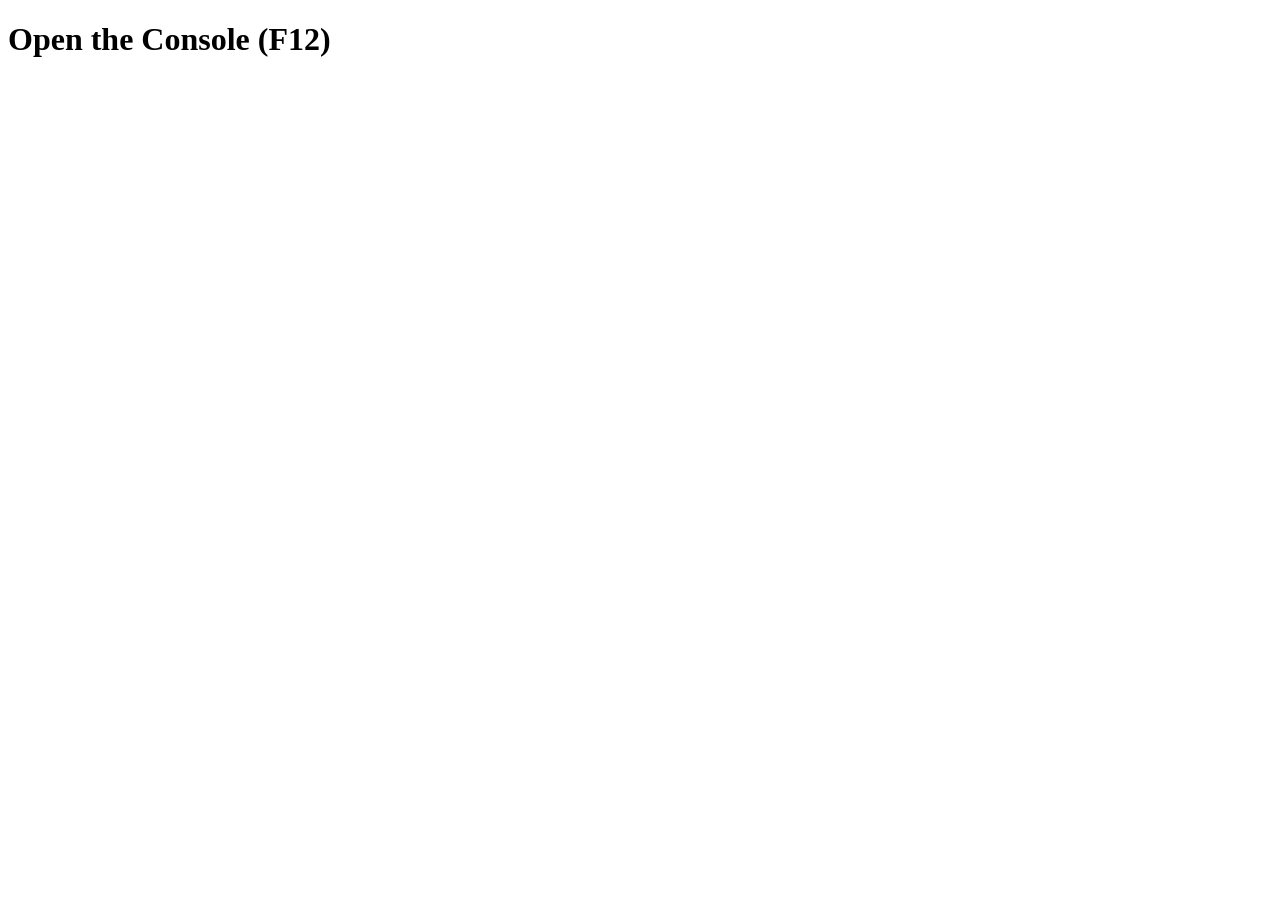
<file: Exercise 1/index.html>
<!doctype html>
<html lang="en">
  <head>
    <meta charset="utf-8" />
    <title>Exercise 1</title>
    <script src="app.js" defer></script>
  </head>
  <body>
    <h1>Open the Console (F12)</h1>
  </body>
</html>
</file>
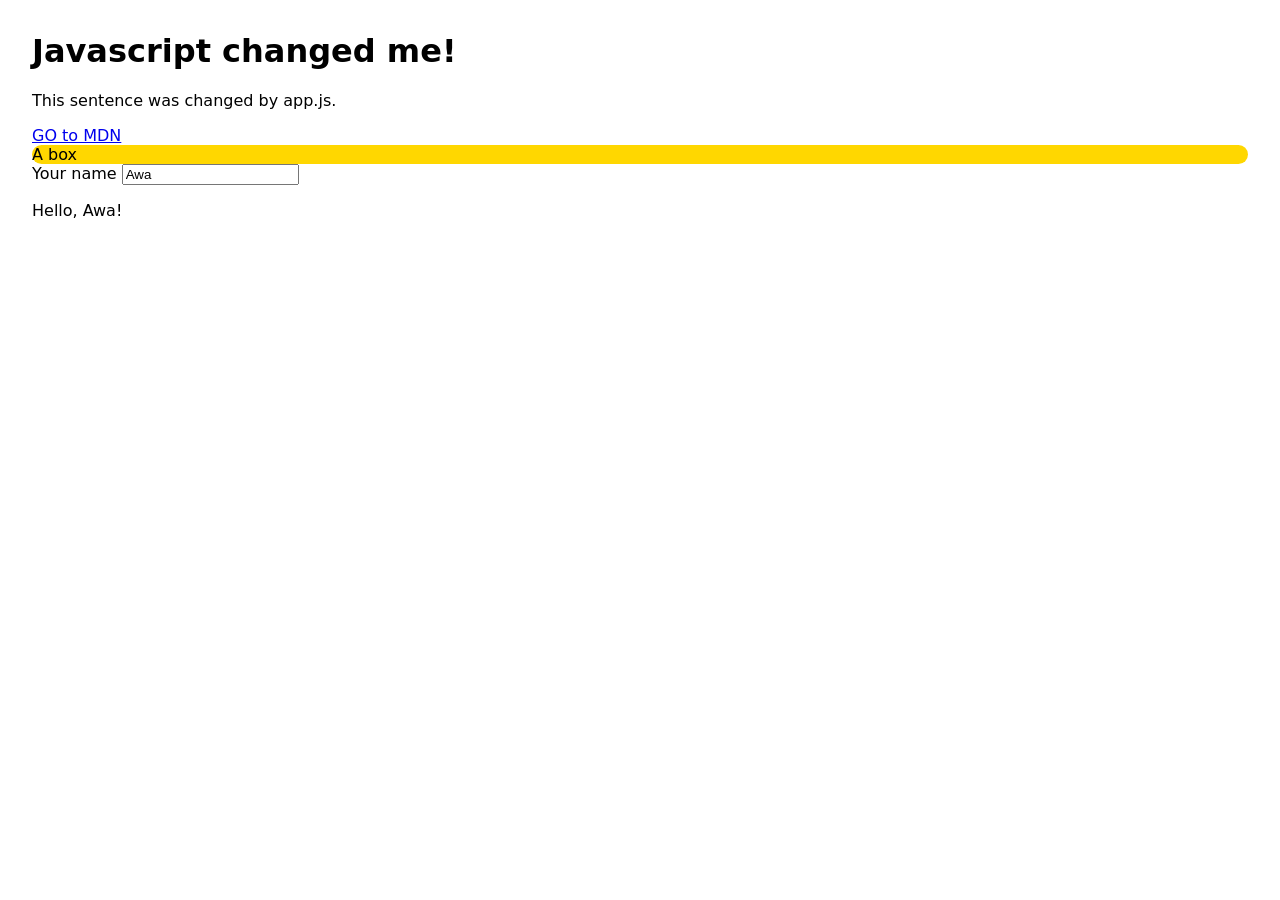
<file: Exercise 4/index.html>
<!doctype html>
<html lang="en">
  <head>
    <meta charset="utf-8" />
    <title>Exercise 4</title>
    <link rel="stylesheet" href="style.css" />
    <script src="app.js" defer></script>
  </head>
  <body>
    <h1 id="title">Old title</h1>
    <p class="intro">This sentence will change.</p>
    <a id="link" href="https://developer.mozilla.org">A link</a>
    <div class="highlight">A box</div>
    <label for="nameField">Your name</label>
    <input id="nameField" value="Awa" />
    <p id="output"></p>
  </body>
</html>
</file>
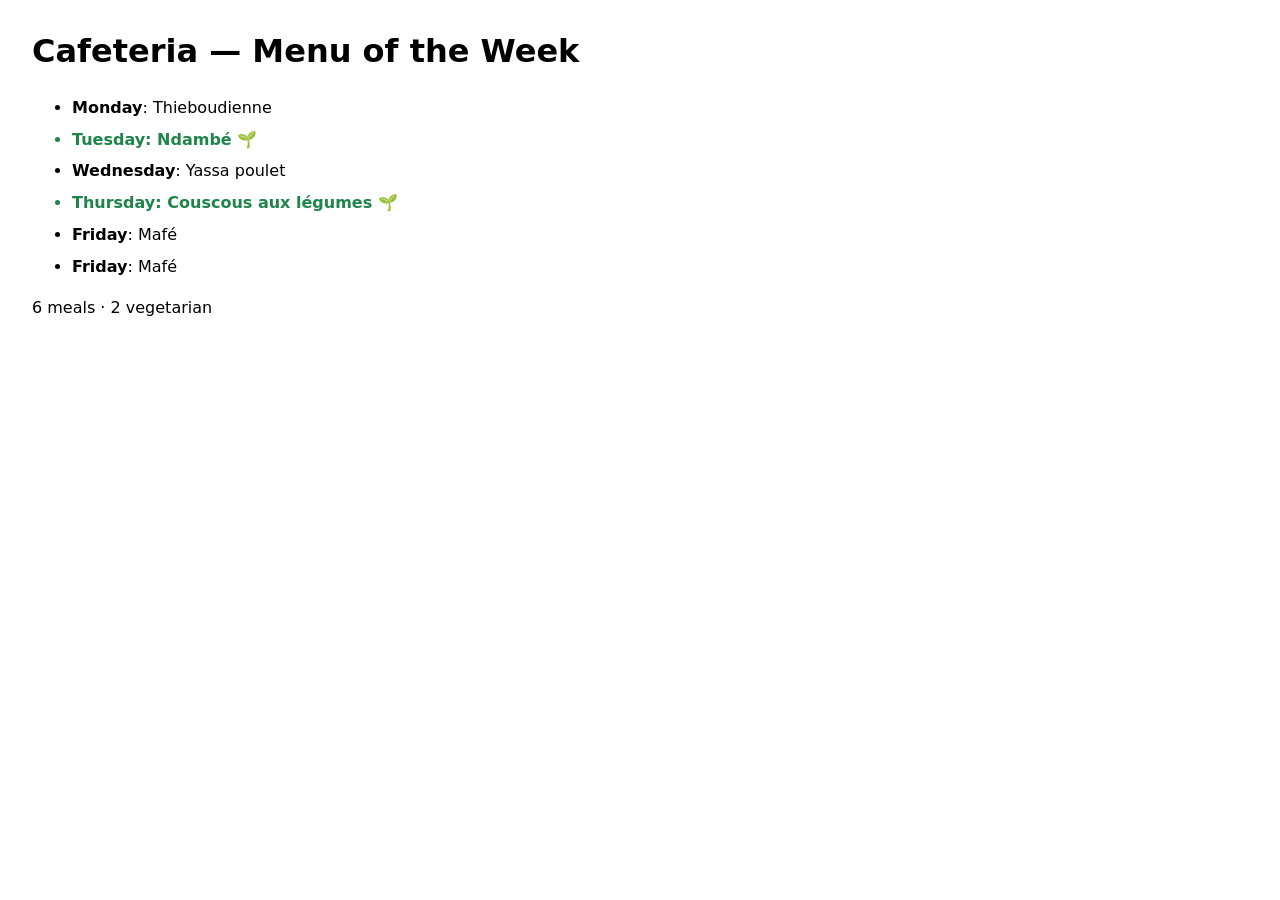
<file: Exercise 5/index.html>
<!doctype html>
<html lang="en">
  <head>
    <meta charset="utf-8" />
    <title>Exercise 5</title>
    <link rel="stylesheet" href="style.css" />
    <script src="app.js" defer></script>
  </head>
  <body>
    <h1>Cafeteria — Menu of the Week</h1>
    <ul id="menu"></ul>
    <p id="count"></p>
  </body>
</html>
</file>
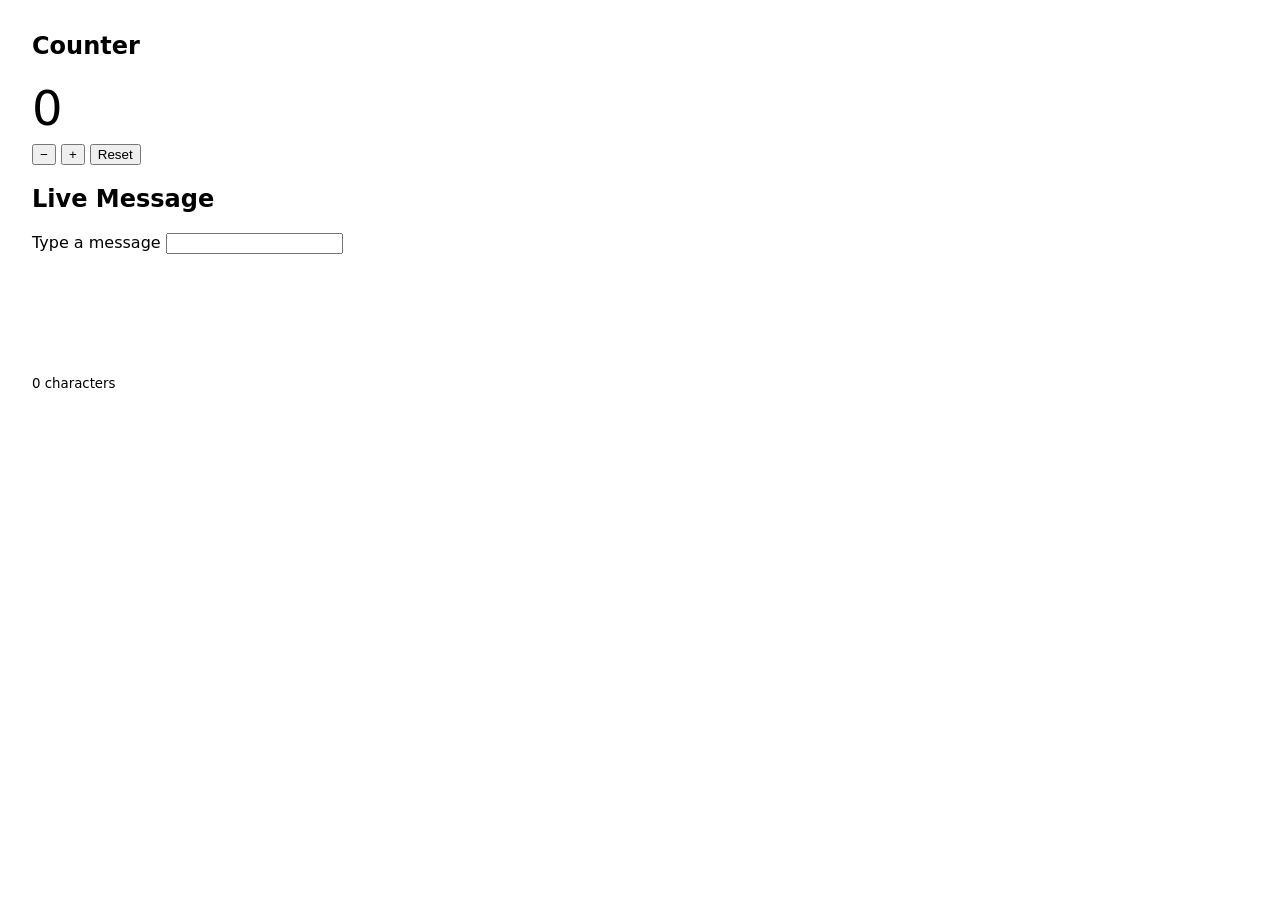
<file: Exercise 6/index.html>
<!doctype html>
<html lang="en">
  <head>
    <meta charset="utf-8" />
    <title>Exercise 6</title>
    <link rel="stylesheet" href="style.css" />
    <script src="app.js" defer></script>
  </head>
  <body>
    <h2>Counter</h2>
    <p id="value">0</p>
    <button id="minus" type="button">−</button>
    <button id="plus" type="button">+</button>
    <button id="reset" type="button">Reset</button>

    <h2>Live Message</h2>
    <label for="message">Type a message</label>
    <input id="message" />
    <p id="hint"></p>
    <p id="preview"></p>
    <small id="chars">0 characters</small>
  </body>
</html>
</file>
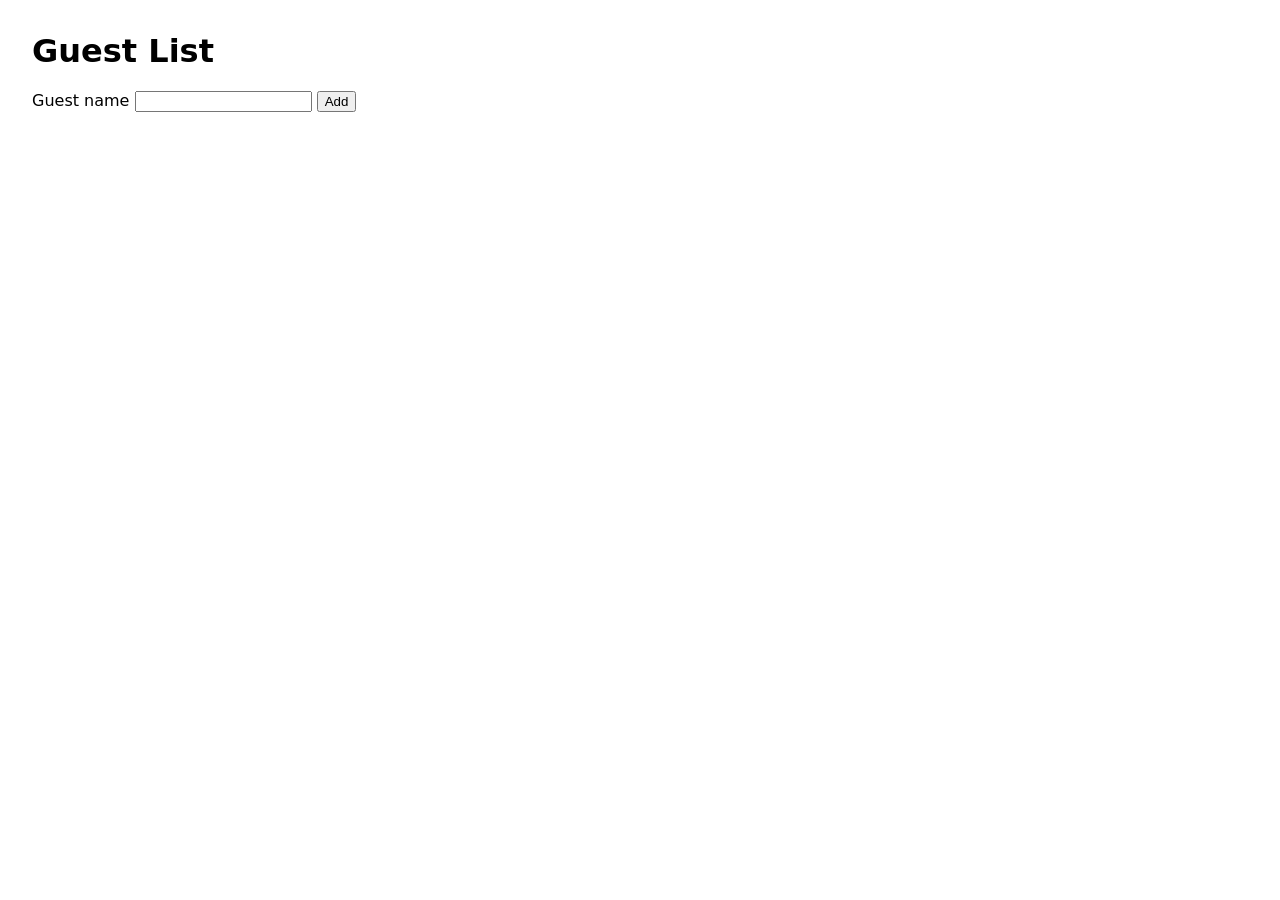
<file: Exercise 7/index.html>
<!doctype html>
<html lang="en">
  <head>
    <meta charset="utf-8" />
    <title>Exercise 7</title>
    <link rel="stylesheet" href="style.css" />
    <script src="app.js" defer></script>
  </head>
  <body>
    <h1>Guest List</h1>
    <form id="guestForm">
      <label for="guest">Guest name</label>
      <input id="guest" />
      <button>Add</button>
    </form>
    <p id="error"></p>
    <ul id="guests"></ul>
  </body>
</html>
</file>
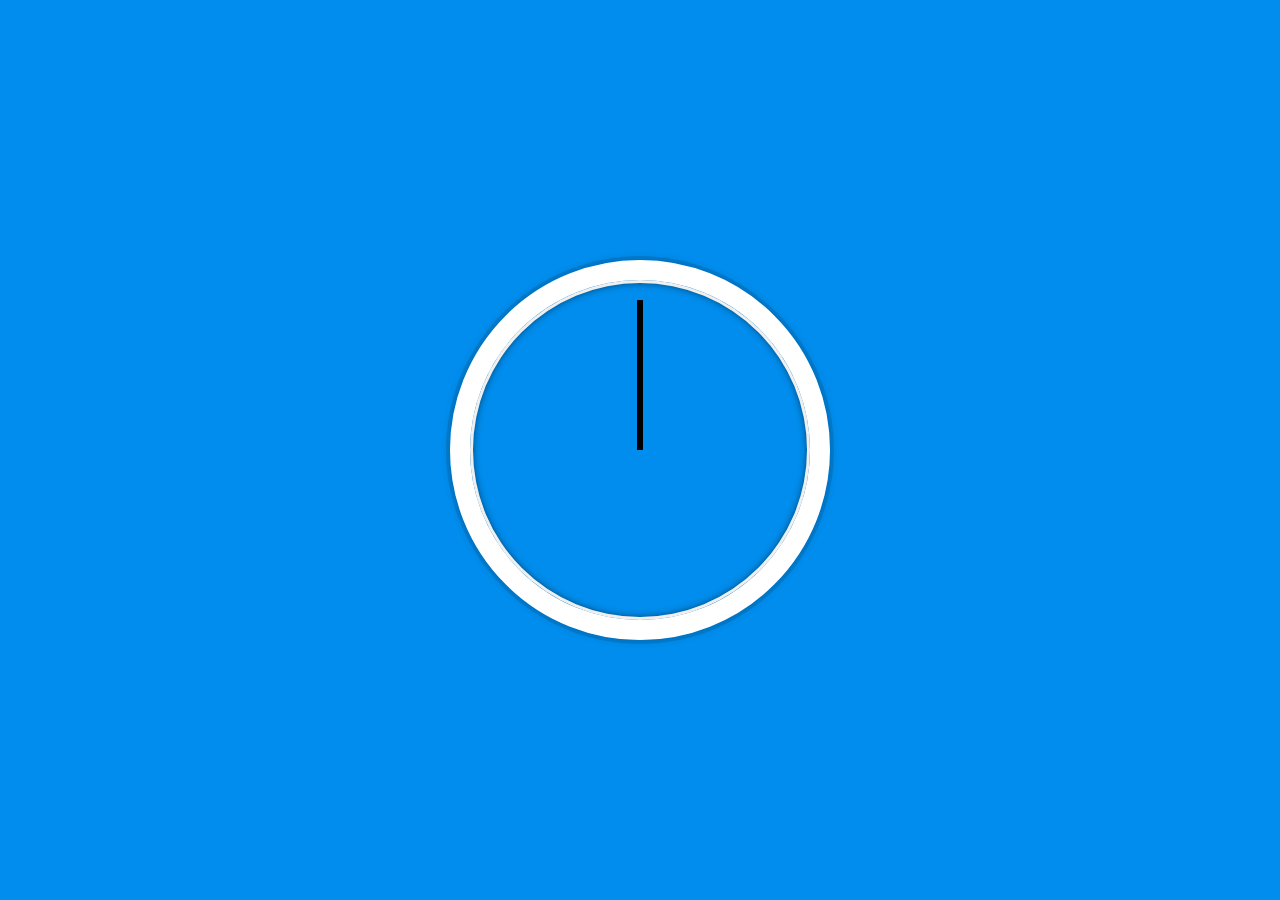
<file: Webdev__Videos/01-JS_Clock/main.html>
<!doctype html>
<html lang="en">
  <head>
    <meta charset="UTF-8" />
    <title>JS + CSS Clock</title>
    <link rel="icon" href="https://fav.farm/🔥" />
  </head>
  <body>
    <div class="clock">
      <div class="clock-face">
        <div class="hand hour-hand"></div>
        <div class="hand min-hand"></div>
        <div class="hand second-hand"></div>
      </div>
    </div>

    <style>
      html {
        background: #018ded url(https://unsplash.it/1500/1000?image=881&blur=5);
        background-size: cover;
        font-family: "helvetica neue";
        text-align: center;
        font-size: 10px;
      }

      body {
        margin: 0;
        font-size: 2rem;
        display: flex;
        flex: 1;
        min-height: 100vh;
        align-items: center;
      }

      .clock {
        width: 30rem;
        height: 30rem;
        border: 20px solid white;
        border-radius: 50%;
        margin: 50px auto;
        position: relative;
        padding: 2rem;
        box-shadow:
          0 0 0 4px rgba(0, 0, 0, 0.1),
          inset 0 0 0 3px #efefef,
          inset 0 0 10px black,
          0 0 10px rgba(0, 0, 0, 0.2);
      }

      .clock-face {
        position: relative;
        width: 100%;
        height: 100%;
        transform: translateY(
          -3px
        ); /* account for the height of the clock hands */
      }

      .hand {
        width: 50%;
        height: 6px;
        background: black;
        position: absolute;
        top: 50%;
        transform-origin: 100%;
        transform: rotate(90deg);
        /*transition: all 0.05s;*/
        transition-timing-function: cubic-bezier(0.1, 2.7, 0.58, 1);
      }
    </style>

    <script>
      const secondHand = document.querySelector(".second-hand");
      const minsHand = document.querySelector(".min-hand");
      const hourHand = document.querySelector(".hour-hand");

      function setDate() {
        const now = new Date();

        const seconds = now.getSeconds();
        const secondsDegrees = (seconds / 60) * 360 + 90;
        secondHand.style.transform = `rotate(${secondsDegrees}deg)`;

        const mins = now.getMinutes();
        const minsDegrees = (mins / 60) * 360 + 90;
        minHand.style.transform = `rotate(${minsDegrees}deg)`;

        const hour = now.getMinutes();
        const hourDegrees = (mins / 12) * 360 + 90;
        hourHand.style.transform = `rotate(${hourDegrees}deg)`;
      }

      setInterval(setDate, 1000);
    </script>
  </body>
</html>
</file>
<file: Exercise 4/style.css>
body {
  font-family: system-ui, sans-serif;
  margin: 2rem;
}
.box {
  padding: 1rem;
  margin: 1rem 0;
  border: 2px solid #1a5276;
  width: 200px;
}
.highlight {
  background: gold;
}
</file>
<file: Exercise 5/style.css>
body {
  font-family: system-ui, sans-serif;
  margin: 2rem;
}
li {
  padding: 0.4rem 0;
}
.veg {
  color: #1e8449;
  font-weight: 600;
}
.veg::after {
  content: " 🌱";
}
</file>
<file: Exercise 6/style.css>
body {
  font-family: system-ui, sans-serif;
  margin: 2rem;
}
#value {
  font-size: 3rem;
  margin: 0.5rem 0;
}
#hint {
  color: #555;
  font-style: italic;
  min-height: 1.2em;
}
#preview {
  font-size: 1.5rem;
  color: #1a5276;
  min-height: 1.5em;
}
</file>
<file: Exercise 7/style.css>
body {
  font-family: system-ui, sans-serif;
  margin: 2rem;
}
#error {
  color: crimson;
  min-height: 1.2em;
}
li {
  cursor: pointer;
}
.arrived {
  text-decoration: line-through;
  color: gray;
}
</file>
